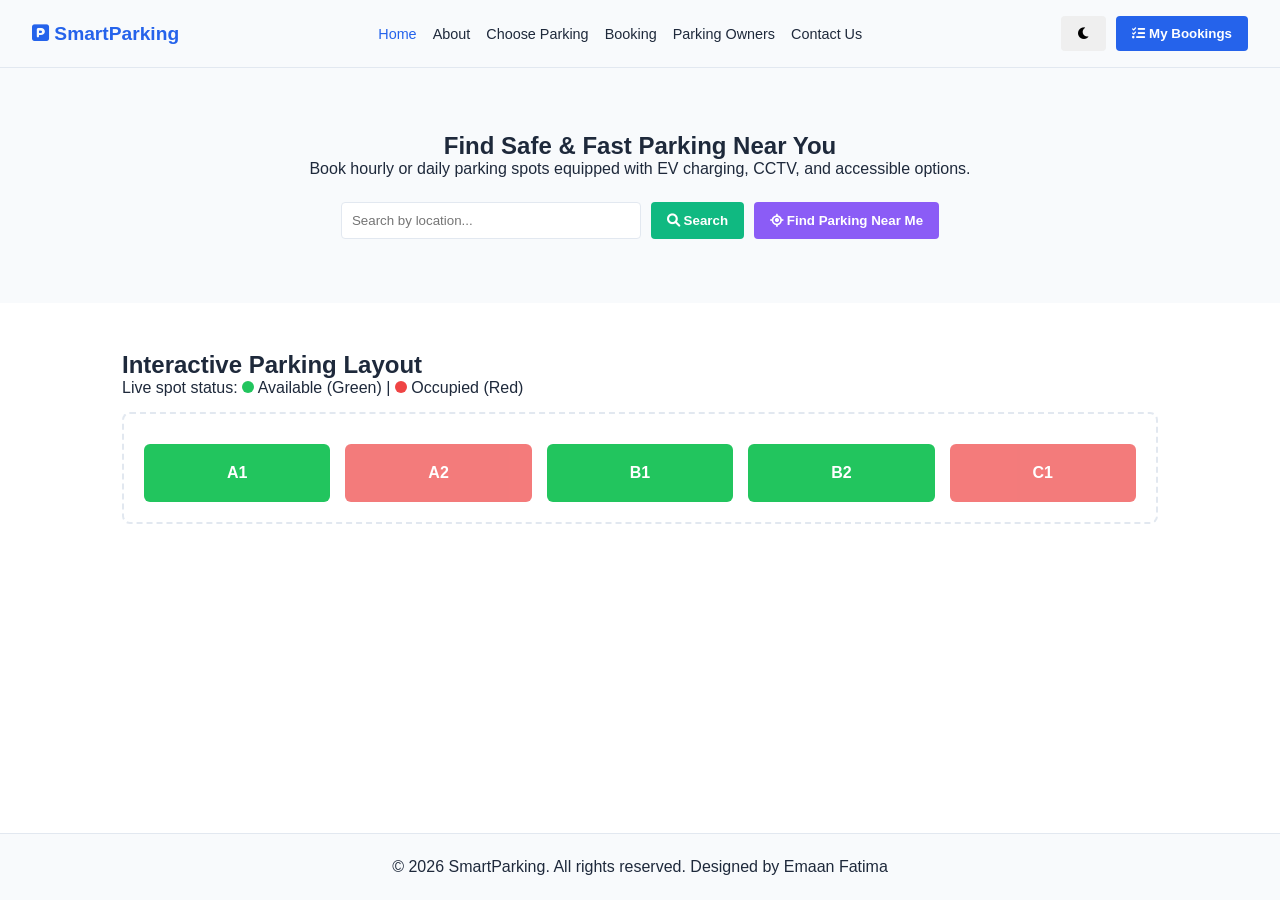
<file: index.html>
<!DOCTYPE html>
<html lang="en">
<head>
  <meta charset="UTF-8"><meta name="viewport" content="width=device-width, initial-scale=1.0"><title>Home - SmartParking</title>
  <link rel="icon" type="image/svg+xml" href="favicon.svg">
  <link rel="stylesheet" href="https://cdnjs.cloudflare.com/ajax/libs/font-awesome/6.0.0/css/all.min.css">
  <link rel="stylesheet" href="style.css">
</head>
<body>
  <header>
    <div class="logo"><i class="fa-solid fa-square-parking"></i> SmartParking</div>
    <button class="menu-toggle" aria-label="Open navigation menu" aria-expanded="false"><i class="fa-solid fa-bars"></i></button>
    <nav>
      <a href="index.html" class="active">Home</a>
      <a href="about.html">About</a>
      <a href="choose-parking.html">Choose Parking</a>
      <a href="booking.html">Booking</a>
      <a href="parking.html">Parking Owners</a>
      <a href="contact%20us.html">Contact Us</a>
    </nav>
    <div class="nav-actions">
      <button id="theme-toggle" class="btn-theme"><i class="fa-solid fa-moon"></i></button>
      <button class="btn-primary" onclick="openMyBookings()"><i class="fa-solid fa-list-check"></i> My Bookings</button>
    </div>
  </header>

  <main>
    <section class="hero">
      <h1>Find Safe & Fast Parking Near You</h1>
      <p>Book hourly or daily parking spots equipped with EV charging, CCTV, and accessible options.</p>
      <div class="search-box">
        <input type="text" id="location-input" placeholder="Search by location...">
        <button class="btn-search" onclick="searchLocation()"><i class="fa-solid fa-magnifying-glass"></i> Search</button>
        <button class="btn-near-me" onclick="findNearMe()"><i class="fa-solid fa-location-crosshairs"></i> Find Parking Near Me</button>
      </div>
    </section>

    <section class="section">
      <h2>Interactive Parking Layout</h2>
      <p>Live spot status: <span class="legend available"></span> Available (Green) | <span class="legend occupied"></span> Occupied (Red)</p>
      <div class="map-container">
        <div class="parking-grid" id="parking-grid"></div>
      </div>
    </section>
  </main>

  <footer><p><center><bold>&copy; 2026 SmartParking. All rights reserved. Designed by Emaan Fatima</bold></center></p></footer>

  <div id="booking-modal" class="modal">
    <div class="modal-content">
      <span class="close-btn" onclick="closeModal()">&times;</span>
      <h3>📱 Booking Details</h3>
      <div id="modal-details"></div>
    </div>
  </div>
  <script src="script.js"></script>
</body>
</html>
</file>
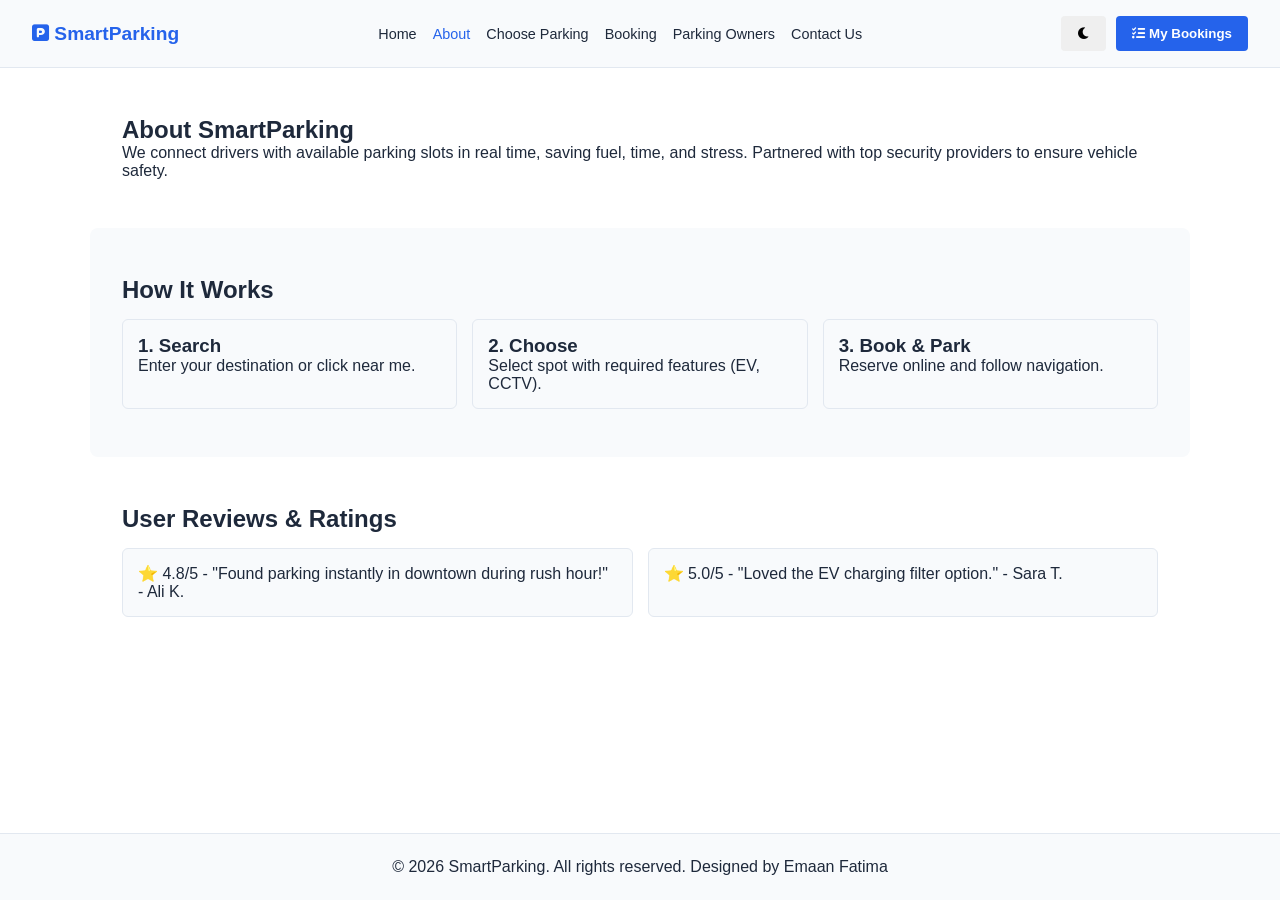
<file: about.html>
<!DOCTYPE html>
<html lang="en">
<head>
  <meta charset="UTF-8"><meta name="viewport" content="width=device-width, initial-scale=1.0"><title>About - SmartParking</title>
  <link rel="icon" type="image/svg+xml" href="favicon.svg">
  <link rel="stylesheet" href="style.css">
  <link rel="stylesheet" href="https://cdnjs.cloudflare.com/ajax/libs/font-awesome/6.0.0/css/all.min.css">
</head>
<body>
  <header>
    <div class="logo"><i class="fa-solid fa-square-parking"></i> SmartParking</div>
    <button class="menu-toggle" aria-label="Open navigation menu" aria-expanded="false"><i class="fa-solid fa-bars"></i></button>
    <nav>
      <a href="index.html">Home</a>
      <a href="about.html" class="active">About</a>
      <a href="choose-parking.html">Choose Parking</a>
      <a href="booking.html">Booking</a>
      <a href="parking.html">Parking Owners</a>
      <a href="contact%20us.html">Contact Us</a>
    </nav>
    <div class="nav-actions">
      <button id="theme-toggle" class="btn-theme"><i class="fa-solid fa-moon"></i></button>
      <button class="btn-primary" onclick="openMyBookings()"><i class="fa-solid fa-list-check"></i> My Bookings</button>
    </div>
  </header>

  <main>
    <section class="section">
      <h2>About SmartParking</h2>
      <p>We connect drivers with available parking slots in real time, saving fuel, time, and stress. Partnered with top security providers to ensure vehicle safety.</p>
    </section>

    <section class="section highlight-bg">
      <h2>How It Works</h2>
      <div class="steps-grid">
        <div class="step"><h3>1. Search</h3><p>Enter your destination or click near me.</p></div>
        <div class="step"><h3>2. Choose</h3><p>Select spot with required features (EV, CCTV).</p></div>
        <div class="step"><h3>3. Book & Park</h3><p>Reserve online and follow navigation.</p></div>
      </div>
    </section>

    <section class="section">
      <h2>User Reviews & Ratings</h2>
      <div class="reviews-grid">
        <div class="review-card">⭐ 4.8/5 - "Found parking instantly in downtown during rush hour!" - Ali K.</div>
        <div class="review-card">⭐ 5.0/5 - "Loved the EV charging filter option." - Sara T.</div>
      </div>
    </section>
  </main>

  <footer><p><center><bold>&copy; 2026 SmartParking. All rights reserved. Designed by Emaan Fatima</bold></center></p></footer>

  <div id="booking-modal" class="modal">
    <div class="modal-content">
      <span class="close-btn" onclick="closeModal()">&times;</span>
      <h3>📱 Booking Details</h3>
      <div id="modal-details"></div>
    </div>
  </div>
  <script src="script.js"></script>
</body>
</html>
</file>
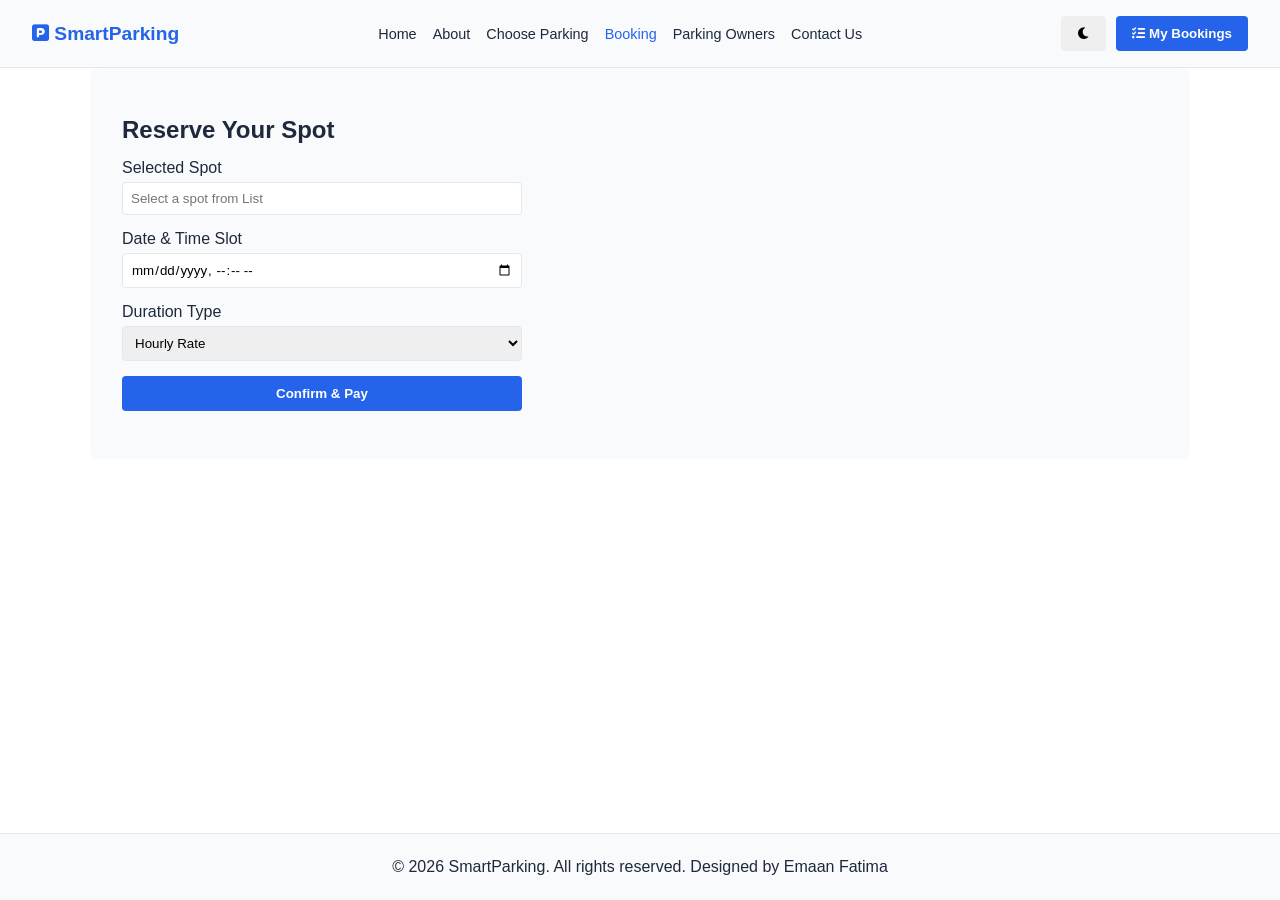
<file: booking.html>
<!DOCTYPE html>
<html lang="en">
<head>
  <meta charset="UTF-8"><meta name="viewport" content="width=device-width, initial-scale=1.0"><title>Booking - SmartParking</title>
  <link rel="icon" type="image/svg+xml" href="favicon.svg">
  <link rel="stylesheet" href="style.css">
  <link rel="stylesheet" href="https://cdnjs.cloudflare.com/ajax/libs/font-awesome/6.0.0/css/all.min.css">
</head>
<body>
  <header>
    <div class="logo"><i class="fa-solid fa-square-parking"></i> SmartParking</div>
    <button class="menu-toggle" aria-label="Open navigation menu" aria-expanded="false"><i class="fa-solid fa-bars"></i></button>
    <nav>
      <a href="index.html">Home</a>
      <a href="about.html">About</a>
      <a href="choose-parking.html">Choose Parking</a>
      <a href="booking.html" class="active">Booking</a>
      <a href="parking.html">Parking Owners</a>
      <a href="contact%20us.html">Contact Us</a>
    </nav>
    <div class="nav-actions">
      <button id="theme-toggle" class="btn-theme"><i class="fa-solid fa-moon"></i></button>
      <button class="btn-primary" onclick="openMyBookings()"><i class="fa-solid fa-list-check"></i> My Bookings</button>
    </div>
  </header>

  <main>
    <section class="section highlight-bg">
      <h2>Reserve Your Spot</h2>
      <form id="booking-form" class="form-container">
        <div class="form-group">
          <label>Selected Spot</label>
          <input type="text" id="book-spot-name" readonly placeholder="Select a spot from List" required>
        </div>
        <div class="form-group">
          <label>Date & Time Slot</label>
          <input type="datetime-local" id="book-time" required>
        </div>
        <div class="form-group">
          <label>Duration Type</label>
          <select id="book-type">
            <option value="hourly">Hourly Rate</option>
            <option value="daily">Daily Pass</option>
          </select>
        </div>
        <button type="submit" class="btn-primary">Confirm & Pay</button>
      </form>
    </section>
  </main>

  <footer><p><center><bold>&copy; 2026 SmartParking. All rights reserved. Designed by Emaan Fatima</bold></center></p></footer>

  <div id="booking-modal" class="modal">
    <div class="modal-content">
      <span class="close-btn" onclick="closeModal()">&times;</span>
      <h3>📱 Booking Details</h3>
      <div id="modal-details"></div>
    </div>
  </div>
  <script src="script.js"></script>
</body>
</html>
</file>
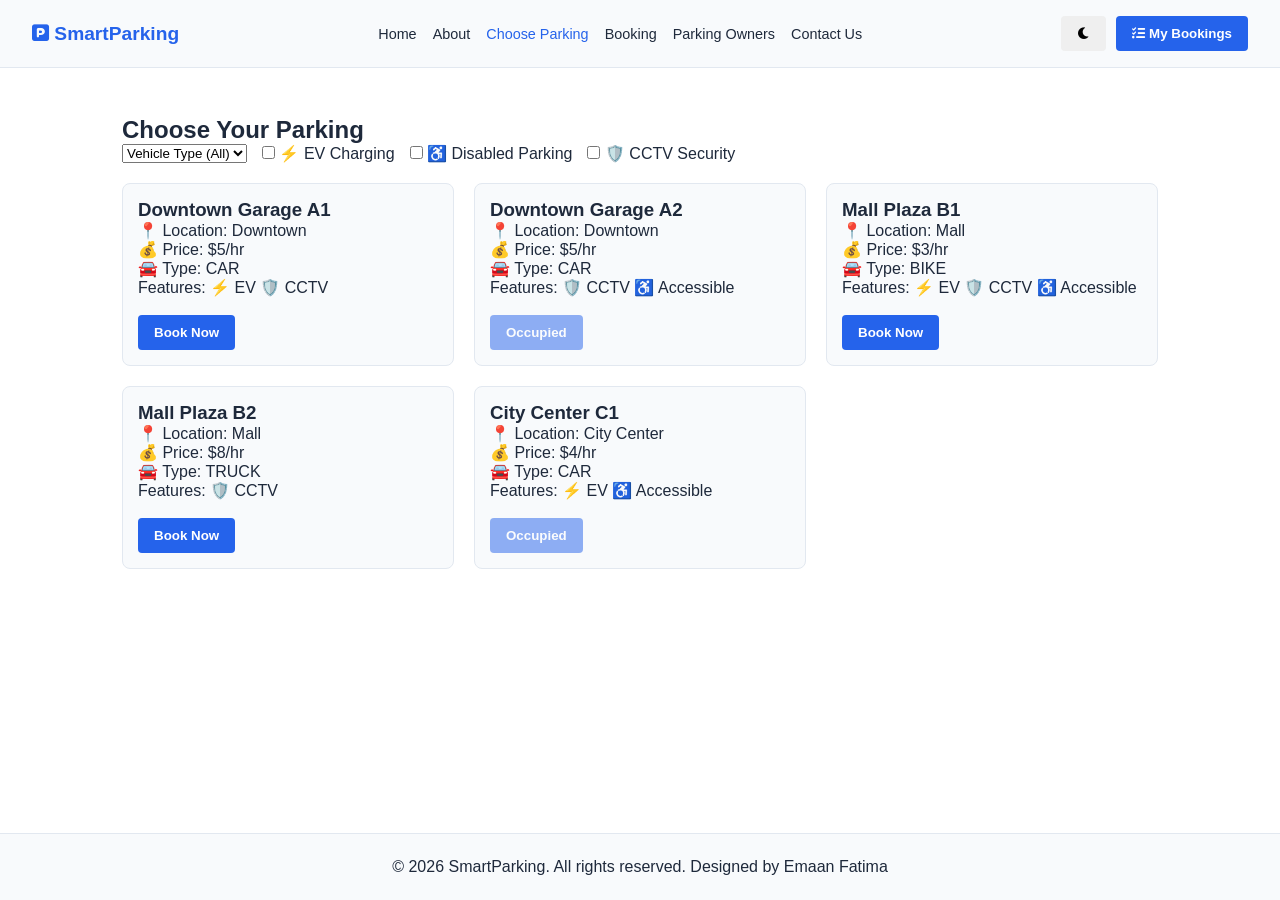
<file: choose-parking.html>
<!DOCTYPE html>
<html lang="en">
<head>
  <meta charset="UTF-8"><meta name="viewport" content="width=device-width, initial-scale=1.0"><title>Choose Parking - SmartParking</title>
  <link rel="icon" type="image/svg+xml" href="favicon.svg">
  <link rel="stylesheet" href="style.css">
  <link rel="stylesheet" href="https://cdnjs.cloudflare.com/ajax/libs/font-awesome/6.0.0/css/all.min.css">
</head>
<body>
  <header>
    <div class="logo"><i class="fa-solid fa-square-parking"></i> SmartParking</div>
    <button class="menu-toggle" aria-label="Open navigation menu" aria-expanded="false"><i class="fa-solid fa-bars"></i></button>
    <nav>
      <a href="index.html">Home</a>
      <a href="about.html">About</a>
      <a href="choose-parking.html" class="active">Choose Parking</a>
      <a href="booking.html">Booking</a>
      <a href="parking.html">Parking Owners</a>
      <a href="contact%20us.html">Contact Us</a>
    </nav>
    <div class="nav-actions">
      <button id="theme-toggle" class="btn-theme"><i class="fa-solid fa-moon"></i></button>
      <button class="btn-primary" onclick="openMyBookings()"><i class="fa-solid fa-list-check"></i> My Bookings</button>
    </div>
  </header>

  <main>
    <section class="section">
      <h2>Choose Your Parking</h2>
      <div class="filters">
        <select id="filter-vehicle">
          <option value="all">Vehicle Type (All)</option>
          <option value="car">Car</option>
          <option value="bike">Bike</option>
          <option value="truck">SUV/Truck</option>
        </select>
        <label><input type="checkbox" id="filter-ev"> ⚡ EV Charging</label>
        <label><input type="checkbox" id="filter-disabled"> ♿ Disabled Parking</label>
        <label><input type="checkbox" id="filter-cctv"> 🛡️ CCTV Security</label>
      </div>

      <div class="parking-list" id="parking-list"></div>
    </section>
  </main>

  <footer><p><center><bold>&copy; 2026 SmartParking. All rights reserved. Designed by Emaan Fatima</bold></center></p></footer>

  <div id="booking-modal" class="modal">
    <div class="modal-content">
      <span class="close-btn" onclick="closeModal()">&times;</span>
      <h3>📱 Booking Details</h3>
      <div id="modal-details"></div>
    </div>
  </div>
  <script src="script.js"></script>
</body>
</html>
</file>
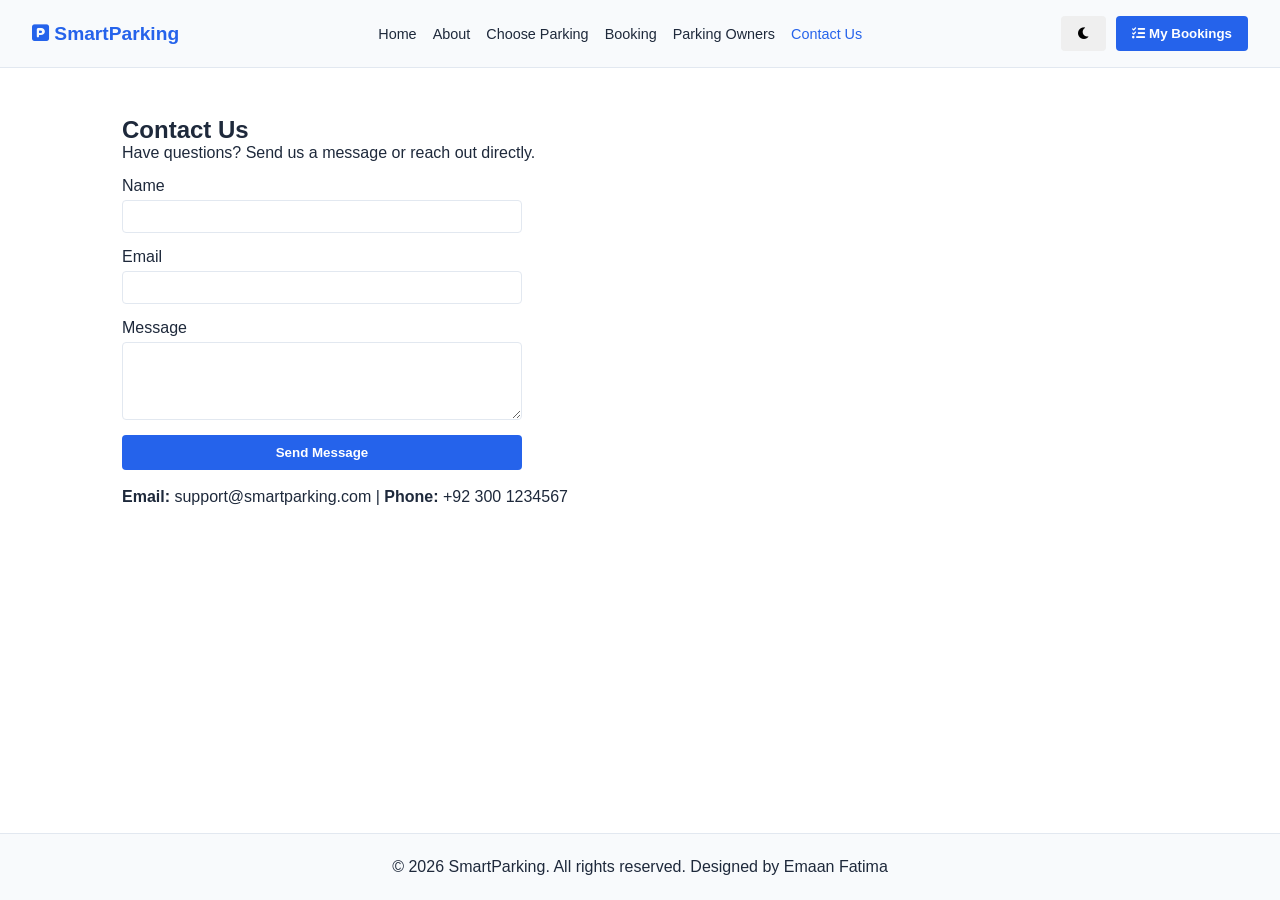
<file: contact us.html>
<!DOCTYPE html>
<html lang="en">
<head>
  <meta charset="UTF-8"><meta name="viewport" content="width=device-width, initial-scale=1.0"><title>Contact Us - SmartParking</title>
  <link rel="icon" type="image/svg+xml" href="favicon.svg">
  <link rel="stylesheet" href="style.css">
  <link rel="stylesheet" href="https://cdnjs.cloudflare.com/ajax/libs/font-awesome/6.0.0/css/all.min.css">
</head>
<body>
  <header>
    <div class="logo"><i class="fa-solid fa-square-parking"></i> SmartParking</div>
    <button class="menu-toggle" aria-label="Open navigation menu" aria-expanded="false"><i class="fa-solid fa-bars"></i></button>
    <nav>
      <a href="index.html">Home</a>
      <a href="about.html">About</a>
      <a href="choose-parking.html">Choose Parking</a>
      <a href="booking.html">Booking</a>
      <a href="parking.html">Parking Owners</a>
      <a href="contact%20us.html" class="active">Contact Us</a>
    </nav>
    <div class="nav-actions">
      <button id="theme-toggle" class="btn-theme"><i class="fa-solid fa-moon"></i></button>
      <button class="btn-primary" onclick="openMyBookings()"><i class="fa-solid fa-list-check"></i> My Bookings</button>
    </div>
  </header>

  <main>
    <section class="section">
      <h2>Contact Us</h2>
      <p>Have questions? Send us a message or reach out directly.</p>
      
      <form class="form-container" onsubmit="event.preventDefault(); alert('Message sent successfully!');">
        <div class="form-group">
          <label>Name</label>
          <input type="text" required>
        </div>
        <div class="form-group">
          <label>Email</label>
          <input type="email" required>
        </div>
        <div class="form-group">
          <label>Message</label>
          <textarea rows="4" required></textarea>
        </div>
        <button type="submit" class="btn-primary">Send Message</button>
      </form>

      <br>
      <p><strong>Email:</strong> support@smartparking.com | <strong>Phone:</strong> +92 300 1234567</p>
    </section>
  </main>

  <footer><p><center><bold>&copy; 2026 SmartParking. All rights reserved. Designed by Emaan Fatima</bold></center></p></footer>

  <div id="booking-modal" class="modal">
    <div class="modal-content">
      <span class="close-btn" onclick="closeModal()">&times;</span>
      <h3>📱 Booking Details</h3>
      <div id="modal-details"></div>
    </div>
  </div>
  <script src="script.js"></script>
</body>
</html>
</file>
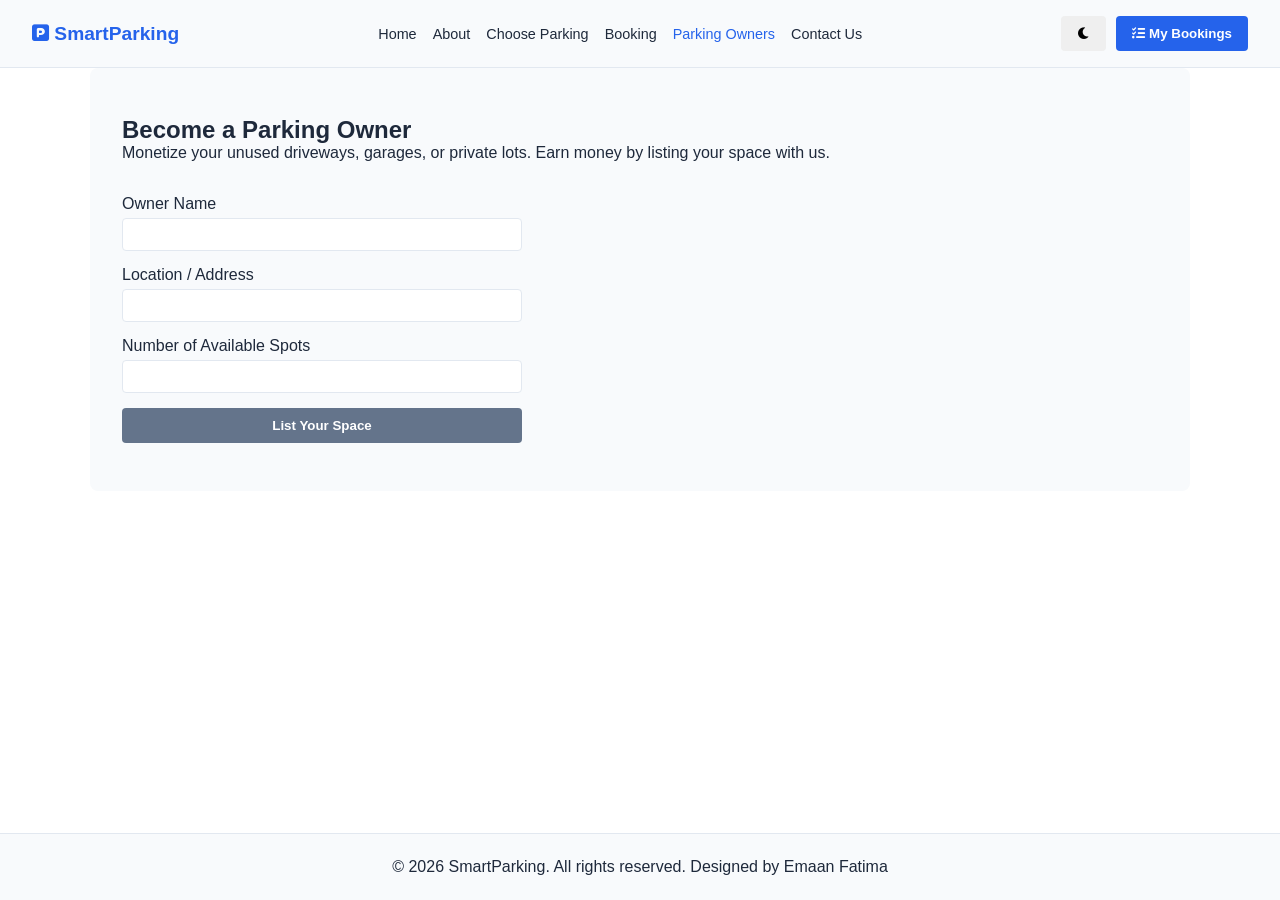
<file: parking.html>
<!DOCTYPE html>
<html lang="en">
<head>
  <meta charset="UTF-8"><meta name="viewport" content="width=device-width, initial-scale=1.0"><title>Parking Owners - SmartParking</title>
  <link rel="icon" type="image/svg+xml" href="favicon.svg">
  <link rel="stylesheet" href="style.css">
  <link rel="stylesheet" href="https://cdnjs.cloudflare.com/ajax/libs/font-awesome/6.0.0/css/all.min.css">
</head>
<body>
  <header>
    <div class="logo"><i class="fa-solid fa-square-parking"></i> SmartParking</div>
    <button class="menu-toggle" aria-label="Open navigation menu" aria-expanded="false"><i class="fa-solid fa-bars"></i></button>
    <nav>
      <a href="index.html">Home</a>
      <a href="about.html">About</a>
      <a href="choose-parking.html">Choose Parking</a>
      <a href="booking.html">Booking</a>
      <a href="parking.html" class="active">Parking Owners</a>
      <a href="contact%20us.html">Contact Us</a>
    </nav>
    <div class="nav-actions">
      <button id="theme-toggle" class="btn-theme"><i class="fa-solid fa-moon"></i></button>
      <button class="btn-primary" onclick="openMyBookings()"><i class="fa-solid fa-list-check"></i> My Bookings</button>
    </div>
  </header>

  <main>
    <section class="section highlight-bg">
      <h2>Become a Parking Owner</h2>
      <p>Monetize your unused driveways, garages, or private lots. Earn money by listing your space with us.</p>
      <br>
      <form class="form-container" onsubmit="event.preventDefault(); alert('Space Submitted for Review!');">
        <div class="form-group">
          <label>Owner Name</label>
          <input type="text" required>
        </div>
        <div class="form-group">
          <label>Location / Address</label>
          <input type="text" required>
        </div>
        <div class="form-group">
          <label>Number of Available Spots</label>
          <input type="number" min="1" required>
        </div>
        <button type="submit" class="btn-secondary">List Your Space</button>
      </form>
    </section>
  </main>

  <footer><p><center><bold>&copy; 2026 SmartParking. All rights reserved. Designed by Emaan Fatima</bold></center></p></footer>

  <div id="booking-modal" class="modal">
    <div class="modal-content">
      <span class="close-btn" onclick="closeModal()">&times;</span>
      <h3>📱 Booking Details</h3>
      <div id="modal-details"></div>
    </div>
  </div>
  <script src="script.js"></script>
</body>
</html>
</file>
<file: style.css>
:root {
  --bg-color: #ffffff;
  --text-color: #1e293b;
  --card-bg: #f8fafc;
  --primary-color: #2563eb;
  --border-color: #e2e8f0;
}

.dark-theme {
  --bg-color: #0f172a;
  --text-color: #f8fafc;
  --card-bg: #1e293b;
  --border-color: #334155;
}

* { box-sizing: border-box; margin: 0; padding: 0; font-family: 'Segoe UI', sans-serif; }
html { overflow-x: hidden; }
body { background: var(--bg-color); color: var(--text-color); transition: 0.3s; min-height: 100vh; display: flex; flex-direction: column; }

header { display: flex; justify-content: space-between; align-items: center; gap: 1rem; padding: 1rem 2rem; background: var(--card-bg); border-bottom: 1px solid var(--border-color); position: sticky; top: 0; z-index: 10; }
.logo { font-size: 1.2rem; font-weight: bold; color: var(--primary-color); }
.menu-toggle { display: none; }
nav { display: flex; justify-content: center; flex-wrap: wrap; gap: 0.25rem 1rem; }
nav a { margin: 0; text-decoration: none; color: var(--text-color); font-weight: 500; font-size: 0.9rem; }
nav a:hover, nav a.active { color: var(--primary-color); }
.nav-actions { display: flex; gap: 10px; }

main { flex: 1; }
.section { padding: 3rem 2rem; max-width: 1100px; margin: 0 auto; }
.highlight-bg { background: var(--card-bg); border-radius: 8px; }

.hero { text-align: center; padding: 4rem 1rem; background: var(--card-bg); }
.search-box { margin-top: 1.5rem; display: flex; justify-content: center; gap: 10px; flex-wrap: wrap; }
.search-box input { padding: 10px; width: 300px; border: 1px solid var(--border-color); border-radius: 4px; }

button, .btn { padding: 10px 16px; border: none; border-radius: 4px; cursor: pointer; font-weight: bold; text-decoration: none; display: inline-block; }
.btn-primary { background: var(--primary-color); color: white; }
.btn-secondary { background: #64748b; color: white; }
.btn-search { background: #10b981; color: white; }
.btn-near-me { background: #8b5cf6; color: white; }

.map-container { border: 2px dashed var(--border-color); padding: 20px; margin-top: 15px; border-radius: 8px; }
.parking-grid { display: grid; grid-template-columns: repeat(auto-fit, minmax(80px, 1fr)); gap: 15px; margin-top: 10px; }
.spot { padding: 20px; border-radius: 6px; text-align: center; color: white; font-weight: bold; cursor: pointer; }
.spot.available { background: #22c55e; }
.spot.occupied { background: #ef4444; cursor: not-allowed; opacity: 0.7; }
.legend { display: inline-block; width: 12px; height: 12px; border-radius: 50%; }
.legend.available { background: #22c55e; }
.legend.occupied { background: #ef4444; }

.filters { display: flex; gap: 15px; margin-bottom: 20px; flex-wrap: wrap; }
.parking-list { display: grid; grid-template-columns: repeat(auto-fit, minmax(250px, 1fr)); gap: 20px; }
.card { background: var(--card-bg); border: 1px solid var(--border-color); border-radius: 8px; padding: 15px; }

.form-container { display: grid; gap: 15px; max-width: 400px; margin-top: 15px; }
.form-group { display: flex; flex-direction: column; }
.form-group input, .form-group select, .form-group textarea { padding: 8px; margin-top: 5px; border: 1px solid var(--border-color); border-radius: 4px; }

.steps-grid, .reviews-grid { display: grid; grid-template-columns: repeat(auto-fit, minmax(200px, 1fr)); gap: 15px; margin-top: 15px; }
.step, .review-card { background: var(--card-bg); padding: 15px; border-radius: 6px; border: 1px solid var(--border-color); }

footer { text-align: center; padding: 1.5rem; background: var(--card-bg); border-top: 1px solid var(--border-color); margin-top: 2rem; }
.modal { display: none; position: fixed; top: 0; left: 0; width: 100%; height: 100%; background: rgba(0,0,0,0.5); justify-content: center; align-items: center; z-index: 1000; }
.modal-content { background: var(--bg-color); padding: 20px; border-radius: 8px; width: 300px; position: relative; }
.close-btn { position: absolute; right: 10px; top: 5px; cursor: pointer; font-size: 20px; }

@media (max-width: 768px) {
  header { position: relative; flex-direction: column; align-items: stretch; padding: 0.9rem 1rem; }
  .logo { text-align: center; }
  .menu-toggle { display: block; position: absolute; top: 0.7rem; right: 1rem; padding: 0.55rem 0.7rem; background: transparent; color: var(--text-color); font-size: 1.25rem; }
  nav { display: none; flex-direction: column; align-items: center; line-height: 1.5; padding: 0.75rem 0 0.25rem; }
  nav.open { display: flex; }
  nav a { padding: 0.25rem 0.35rem; }
  .nav-actions { justify-content: center; flex-wrap: wrap; }

  .hero { padding: 2.5rem 1rem; }
  .hero h1 { font-size: clamp(1.7rem, 8vw, 2.35rem); }
  .hero p { line-height: 1.5; }
  .section { padding: 2rem 1rem; }
  .highlight-bg { border-radius: 0; }

  .search-box { align-items: stretch; flex-direction: column; }
  .search-box input, .search-box button { width: 100%; }
  .filters { align-items: stretch; flex-direction: column; gap: 10px; }
  .filters select, .filters label { width: 100%; }
  .filters label { display: block; }

  .parking-grid { grid-template-columns: repeat(2, minmax(0, 1fr)); gap: 10px; }
  .spot { padding: 1rem 0.5rem; }
  .parking-list { grid-template-columns: 1fr; }
  .form-container { max-width: none; width: 100%; }
  .form-group input, .form-group select, .form-group textarea { width: 100%; min-height: 42px; }

  footer { padding: 1.25rem 1rem; line-height: 1.5; }
  .modal { padding: 1rem; }
  .modal-content { width: min(100%, 360px); }
}
</file>
